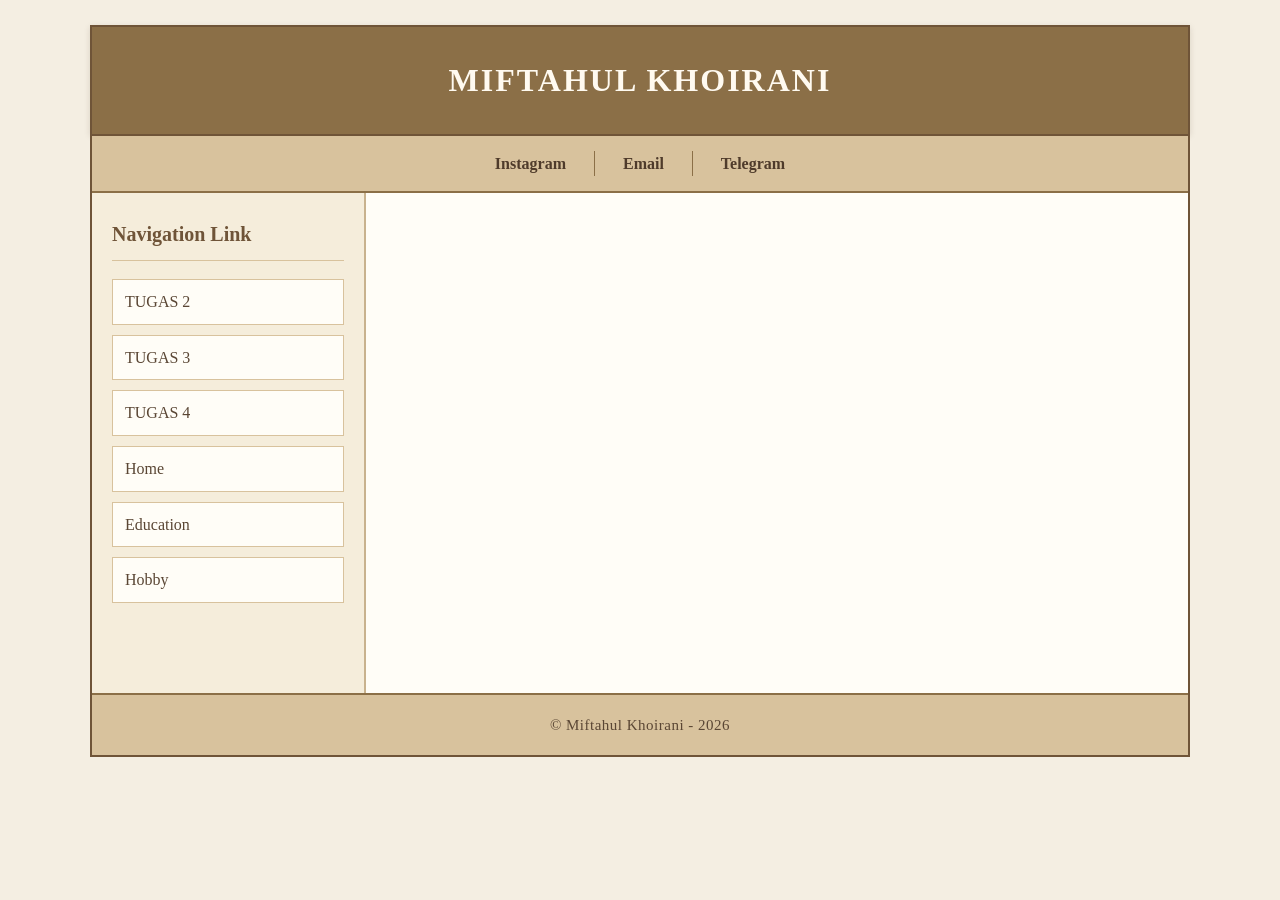
<file: index.html>
<!DOCTYPE html>
<html lang="en">
<head>
    <meta charset="UTF-8">
    <meta name="viewport" content="width=device-width, initial-scale=1.0">
    <title>TUGAS 1 INDIVIDU - PROWEB</title>
    <link rel="stylesheet" href="style.css">
</head>
<body>
    <center>
    <h1 class="header">MIFTAHUL KHOIRANI</h1>
    </center>

    <div class="container">
    <!-- NAVIGATION BAR -->
    <div class="container-navbar">
        <ul class="ul-navbar">
            <li class="li-navbar"><a href="https://www.instagram.com/khoirani.miftahul?igsi=czl0OXcxdjQyMnRi">Instagram</a></li>
            <li class="li-navbar"><a href="mailto:miftahul008khoirani@gmail.com">Email</a></li>
            <li class="li-navbar"><a href="https://t.me/miftahulkhoirani">Telegram</a></li>
        </ul>
    </div>
    <!-- NAVBAR END -->

    <!-- MAIN AREA -->
<div class="main-area">

    <!-- SIDEBAR -->
    <aside class="sidebar">

        <h3>Navigation Link</h3>

        <ul>
            <li>
                <a href="tugas-individu2.html">TUGAS 2</a>
            </li>
            <li>
                <a href="tugas3.html">TUGAS 3</a>
            </li>
            <li>
                <a href="tugas-bootstrap.html">TUGAS 4</a>
            </li>
            <li>
                <a href="#home">Home</a>
            </li>

            <li>
                <a href="#education">Education</a>
            </li>

            <li>
                <a href="#hobby">Hobby</a>
            </li>
        </ul>

    </aside>
    <!-- SIDEBAR END -->


    <!-- CONTENT -->
    <div class="container-content">

        <!-- HOME -->
        <section id="home" class="content-section">
            <h2>Home</h2>

            <p>
                Saya adalah seorang mahasiswi baru di Universitas Sumatera Utara (USU).
                Saya dikenal dengan pribadi yang cukup tekun dan memiliki rasa ingin tahu
                yang tinggi.
            </p>

            <p>
                Saya memiliki ketertarikan pada dunia Teknologi Informasi (TI) karena
                saya melihat teknologi sebagai bidang yang terus berkembang dan memiliki
                banyak peluang di masa depan. Walaupun saya masih dalam tahap awal
                mempelajari pemrograman, saya memiliki keinginan untuk terus belajar
                dan mengembangkan kemampuan di bidang teknologi.
            </p>
        </section>


        <!-- EDUCATION -->
        <section id="education" class="content-section">
            <h2>Education</h2>

            <p>Pendidikan:</p>

            <ul>
                <li>S1 - Teknologi Informasi (2026-sekarang)</li>
                <li>SMA - MAN Binjai (2023-2026)</li>
                <li>SMP - MTsN Binjai (2020-2023)</li>
                <li>SD - SDN 020267 (2014-2020)</li>
            </ul>
        </section>


        <!-- HOBBY -->
        <section id="hobby" class="content-section">
            <h2>Hobby</h2>

            <p>Hobby saya adalah:</p>

            <ul>
                <li>Memasak</li>
                <li>Bersepeda</li>
            </ul>
        </section>

    </div>
    <!-- CONTENT END -->

</div>
<!-- MAIN AREA END -->

    <!-- FOOTER -->
     <div class="container-footer">
        <h4 class="h1-footer">&copy; Miftahul Khoirani - 2026</h4>
    </div>
     <!-- FOOTER END   -->
    </div>
</body>
</html>
</file>
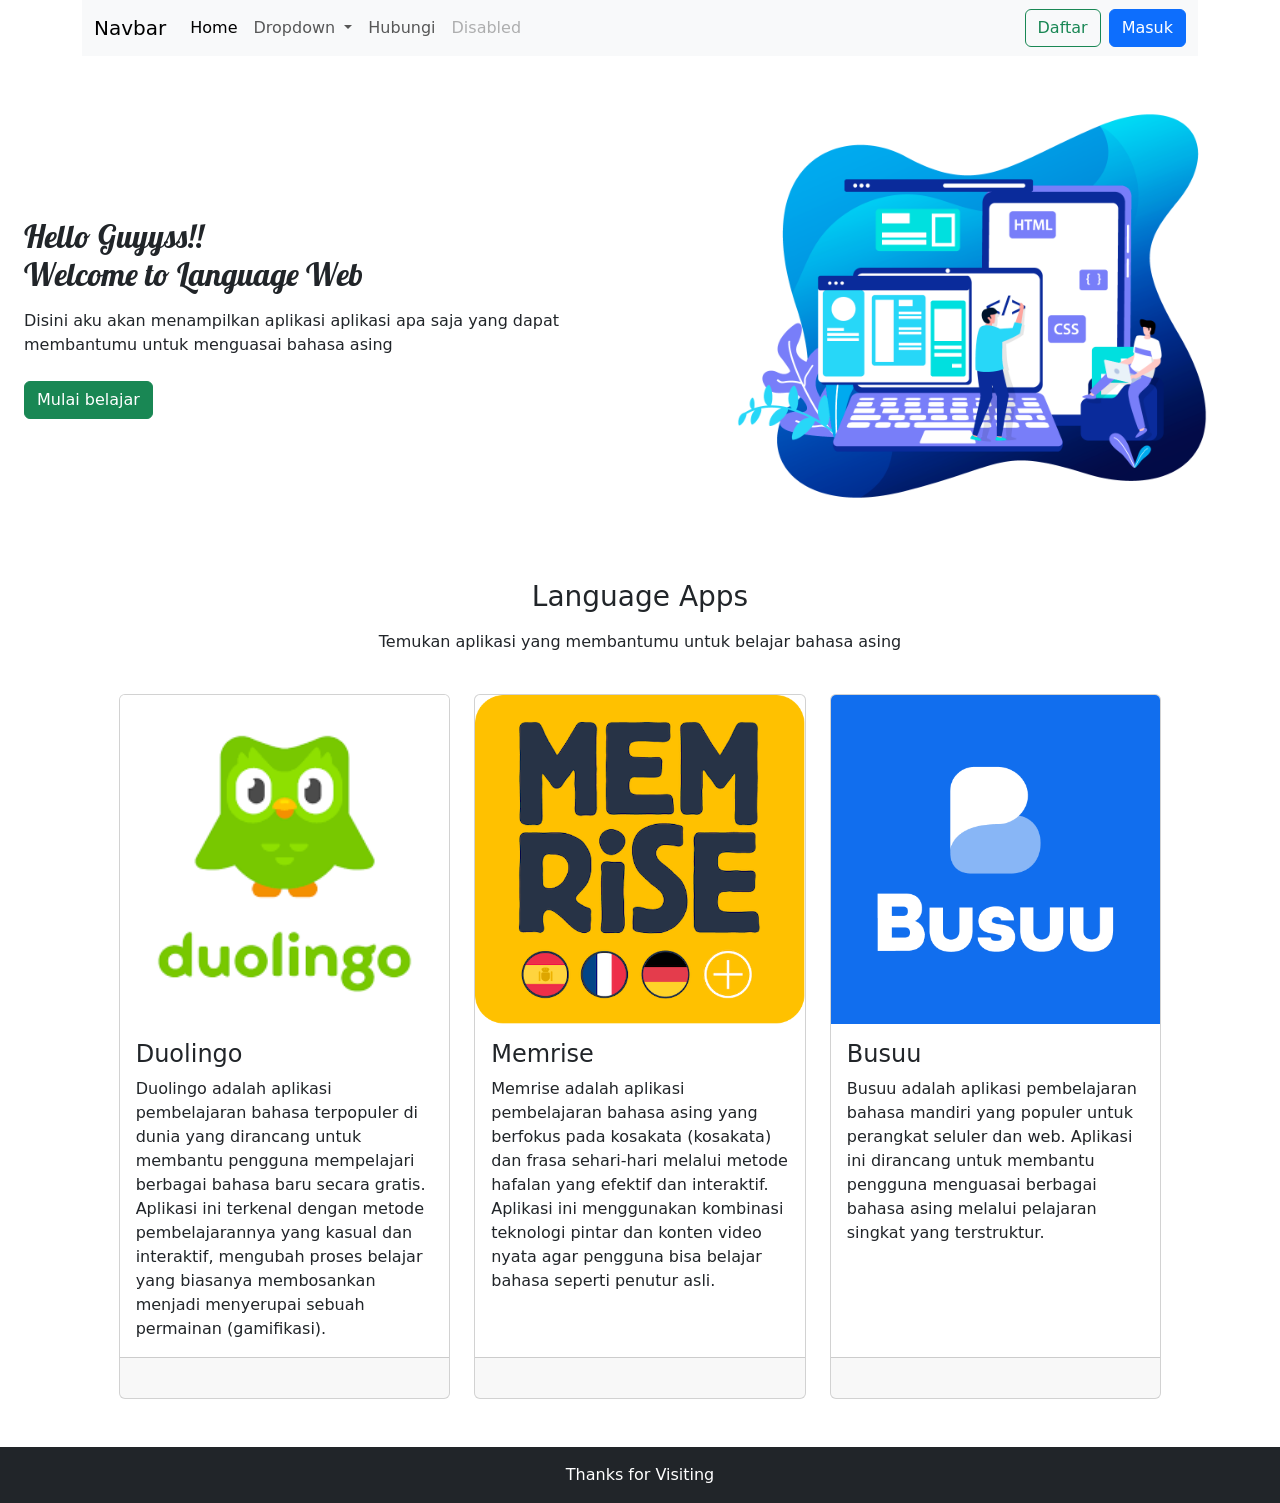
<file: tugas-bootstrap.html>
<!DOCTYPE html>
<html lang="en">
<head>
    <meta charset="UTF-8">
    <meta name="viewport" content="width=device-width, initial-scale=1.0">
    <title>Tugas Bootstrap</title>
    <link rel="stylesheet" href="bootstrap.css">
</head>
<style>
@import url('https://fonts.googleapis.com/css2?family=Lobster&display=swap');

.lobster-regular {
  font-family: "Lobster", sans-serif;
  font-weight: 400;
  font-style: normal;
}

.container-footer {
    background-color: #444844;
    border-top: solid #050505;
    padding: 18px;
    text-align: center;
}

.h1-footer {
    color: putih;
    font-size: 15px;
    letter-spacing: 0.5px;
}

</style>
<body>
    <!-- navbar -->
    <div class="container">
        <nav class="navbar navbar-expand-lg bg-body-tertiary">
            <div class="container-fluid">
                <a class="navbar-brand" href="#">Navbar</a>
                <button class="navbar-toggler" type="button" data-bs-toggle="collapse" data-bs-target="#navbarSupportedContent" aria-controls="navbarSupportedContent" aria-expanded="false" aria-label="Toggle navigation">
                    <span class="navbar-toggler-icon"></span>
                </button>
                <div class="collapse navbar-collapse" id="navbarSupportedContent">
                    <ul class="navbar-nav me-auto mb-2 mb-lg-0">
                        <li class="nav-item">
                            <a class="nav-link active" aria-current="page" href="#home">Home</a>
                        </li>
                        <li class="nav-item dropdown">
                            <a class="nav-link dropdown-toggle" href="#" role="button" data-bs-toggle="dropdown" aria-expanded="false">
                                Dropdown
                            </a>
                            <ul class="dropdown-menu">
                                <li><a class="dropdown-item" href="#duolingo">Duolingo</a></li>
                                <li><a class="dropdown-item" href="#memrise">Memrise</a></li>
                                <li><a class="dropdown-item" href="#busuu">Busuu</a></li>
                                <li><hr class="dropdown-divider"></li>
                                <li><a class="dropdown-item" href="index.html">Tugas 1</a></li>
                                <li><a class="dropdown-item" href="tugas-individu2.html">Tugas 2</a></li>
                                <li><a class="dropdown-item" href="tugas3.html">Tugas 3</a></li>
                            </ul>
                        </li>
                        <li class="nav-item">
                            <a class="nav-link" href="https://wa.me/628385568167">Hubungi</a>
                        </li>
                        <li class="nav-item">
                            <a class="nav-link disabled" aria-disabled="true">Disabled</a>
                        </li>
                    </ul>
                    <button type="button" class="btn btn-outline-success me-2">Daftar</button>
                    <button type="button" class="btn btn-primary">Masuk</button>
                </div>
            </div>
        </nav>
    </div>

    <section id="home">
        <div class="row">
            <div class="col align-self-center container ms-4 mt-4 ">
                <h2 style="font-family: lobster;">Hello Guyyss!! <br> Welcome to Language Web</h2>
                <p class="mt-3 mb-4">Disini aku akan menampilkan aplikasi aplikasi apa saja yang dapat membantumu untuk menguasai bahasa asing</p>
                <a href="#" class="btn btn-success">Mulai belajar</a>
            </div>
            <div class="col d-none d-md-block d-lg-block d-xl-block d-flex justify-content-center" text-align: center;>
                <img src="gambar/ilustrasi.png" alt="" width="500" class="img-fluid d-block mx-auto">
            </div>
        </div>
    </section>

    <section>
        <div class="col align-self-center">
            <br><h3><center>Language Apps</center></h3>
            <p><center>Temukan aplikasi yang membantumu untuk belajar bahasa asing</center></p><br>
        </div>
    </section>

    <section>
        <div class="row row-cols-1 row-cols-md-3 g-4 col-md-10 mx-auto">
            <div class="col">
                <div class="card h-100">
                    <img src="gambar/duolingo.png" class="card-img-top" alt="...">
                    <div class="card-body">
                        <h4 class="card-title" id="duolingo">Duolingo</h4>
                        <p class="card-text"> Duolingo adalah aplikasi pembelajaran bahasa terpopuler di dunia yang dirancang untuk membantu pengguna mempelajari berbagai bahasa baru secara gratis. Aplikasi ini terkenal dengan metode pembelajarannya yang kasual dan interaktif, mengubah proses belajar yang biasanya membosankan menjadi menyerupai sebuah permainan (gamifikasi).</p>
                    </div>
                    <div class="card-footer">
                        <small class="text-body-secondary"><br></small>
                    </div>
                </div>
            </div>
            <div class="col">
                <div class="card h-100">
                    <img src="gambar/memrise.png" class="card-img-top" alt="...">
                    <div class="card-body">
                        <h4 class="card-title" id="memrise">Memrise</h4>
                        <p class="card-text">Memrise adalah aplikasi pembelajaran bahasa asing yang berfokus pada kosakata (kosakata) dan frasa sehari-hari melalui metode hafalan yang efektif dan interaktif. Aplikasi ini menggunakan kombinasi teknologi pintar dan konten video nyata agar pengguna bisa belajar bahasa seperti penutur asli.</p>
                    </div>
                    <div class="card-footer">
                        <small class="text-body-secondary"><br></small>
                    </div>
                </div>
            </div>
            <div class="col">
                <div class="card h-100">
                        <img src="gambar/busuu.png" class="card-img-top" alt="...">
                    <div class="card-body">
                        <h4 class="card-title" id="busuu">Busuu</h4>
                        <p class="card-text">Busuu adalah aplikasi pembelajaran bahasa mandiri yang populer untuk perangkat seluler dan web. Aplikasi ini dirancang untuk membantu pengguna menguasai berbagai bahasa asing melalui pelajaran singkat yang terstruktur.</p>
                    </div>
                    <div class="card-footer">
                        <small class="text-body-secondary"><br></small>
                    </div>
                </div>
            </div>
        </div>
    </section>
    <br><br>
    <footer>
        <div class="text-bg-dark p-3"><center>Thanks for Visiting</center></div>
    </footer>

    <script src="js/bootstrap.bundle.js"></script>

</body>
</html>
</file>
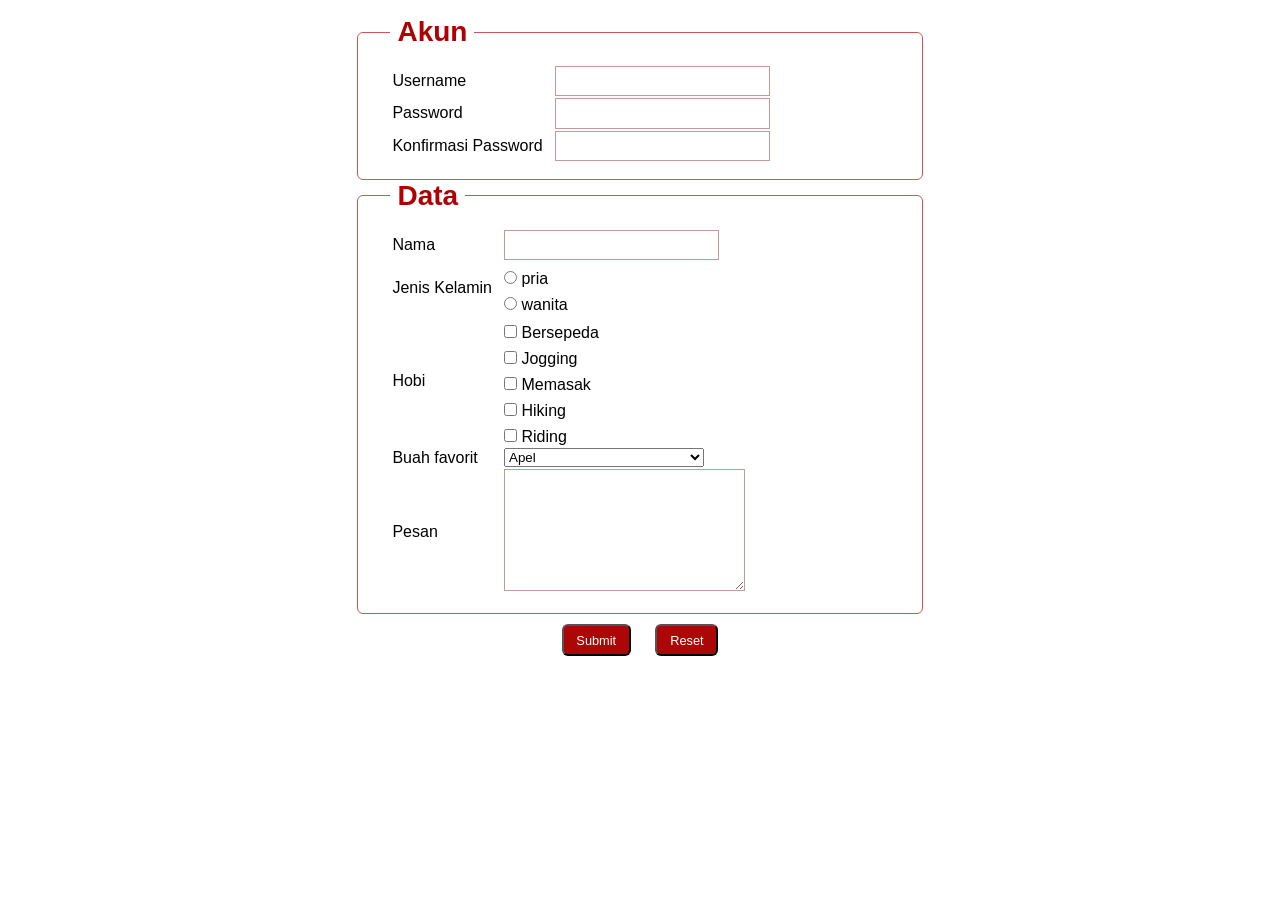
<file: tugas-individu2.html>
<!doctype html>
<html lang="en">
  <head>
    <meta charset="UTF-8" />
    <meta name="viewport" content="width=device-width, initial-scale=1.0" />
    <title>Tugas Individu 2</title>
    <link rel="stylesheet" href="tugas-individu2.css" />
  </head>
  <body>
    <form action="#">
      <fieldset>
        <legend><b>Akun</b></legend>
        <table>
          <tr>
            <td><label for="name">Username</label></td>
            <td><input type="text" id="name" /></td>
          </tr>
          <tr>
            <td><label for="password">Password</label></td>
            <td><input type="password" id="password" /></td>
          </tr>
          <tr>
            <td>
              <label for="konfirmasi password">Konfirmasi Password</label>
            </td>
            <td><input type="password" id="konfirmasi password" /></td>
          </tr>
        </table>
      </fieldset>
      <fieldset>
        <legend><b>Data</b></legend>
        <table>
          <tr>
            <td><label for="name">Nama </label></td>
            <td><input type="text" id="name" name="name" /></td>
          </tr>
          <tr>
            <td>Jenis Kelamin</td>
            <td class="checks">
              <input type="radio" id="male" name="gender" value="male" />
              <label for="male">pria</label>
              <br />
              <input type="radio" id="female" name="gender" value="female" />
              <label for="female">wanita</label>
            </td>
          </tr>
          <tr>
            <td>Hobi</td>
            <td class="checks">
              <input type="checkbox" name="bersepeda" id="bersepeda" />
              <label for="bersepeda">Bersepeda</label>
              <br />
              <input type="checkbox" name="jogging" id="jogging" />
              <label for="jogging">Jogging</label>
              <br />
              <input type="checkbox" name="memasak" id="memasak" />
              <label for="memasak">Memasak</label>
              <br />
              <input type="checkbox" name="hiking" id="hiking" />
              <label for="hiking">Hiking</label>
              <br />
              <input type="checkbox" name="riding" id="riding" />
              <label for="riding">Riding</label>
            </td>
          </tr>
          <tr>
            <td>Buah favorit</td>
            <td>
              <label for="buah"></label>
              <select id="buah" name="buah">
                <option value="apel">Apel</option>
                <option value="jeruk">Jeruk</option>
                <option value="mangga">Mangga</option>
                <option value="alpukat">Alpukat</option>
                <option value="semangka">Semangka</option>
              </select>
            </td>
          </tr>
          <tr>
            <td><label for="pesan">Pesan</label></td>
            <td>
              <textarea
                name="textarea"
                id="pesan"
                rows="4"
                cols="10"
              ></textarea>
            </td>
          </tr>
        </table>
      </fieldset>
      <div class="button-group">
        <button type="submit" name="btn-submit" class="submit-button">
          Submit
        </button>
        <button type="reset" name="btn-reset" class="reset-button">
          Reset
        </button>
      </div>
    </form>
  </body>
</html>
</file>
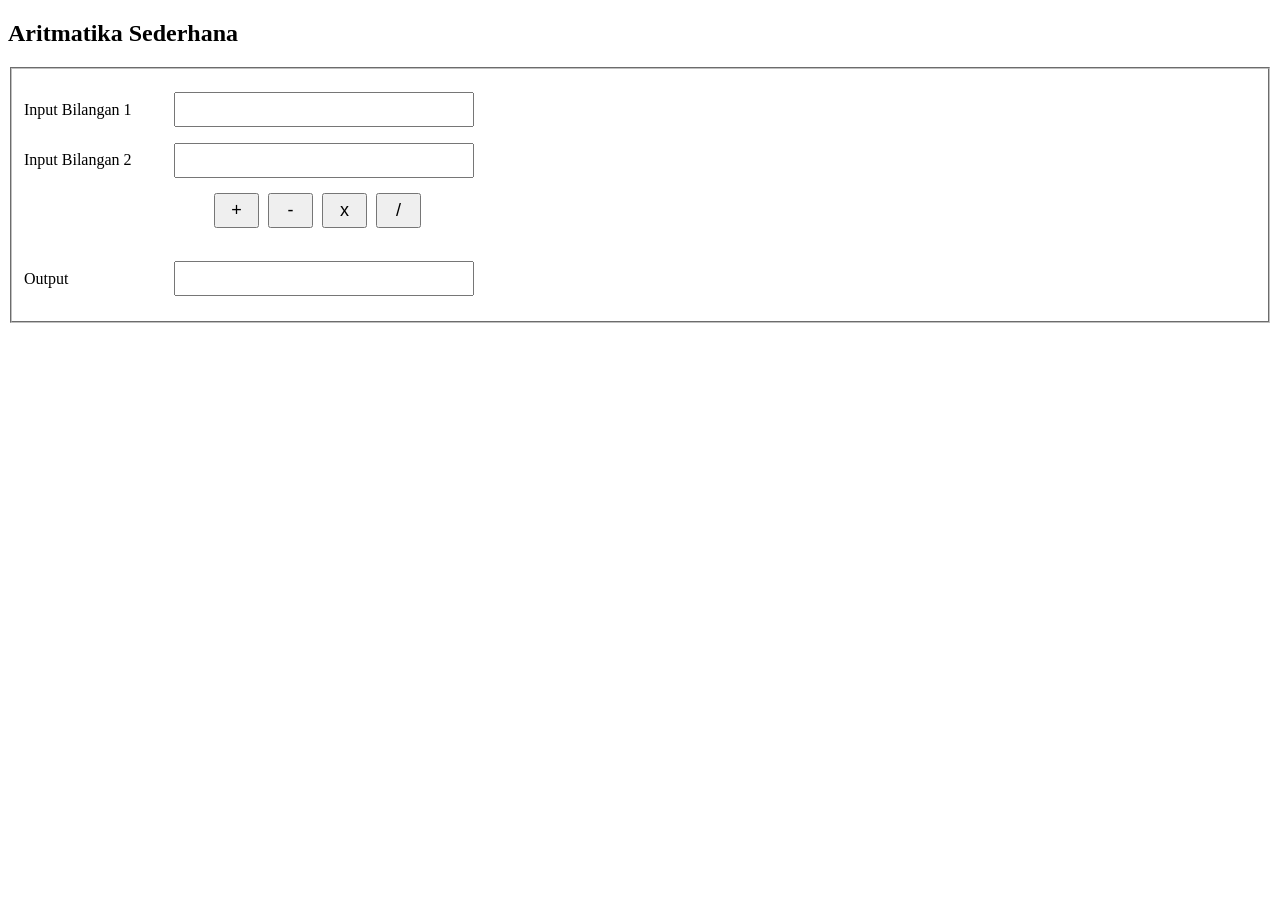
<file: tugas3.html>
<!DOCTYPE html>
<html lang="en">
<head>
    <meta charset="UTF-8">
    <meta name="viewport" content="width=device-width, initial-scale=1.0">
    <title>Aritmatika Sederhana</title>
</head>
<style>
    .baris {
            display: flex;
            align-items: center;
            margin-bottom: 15px;
        }

        .baris label {
            width: 150px;
        }

        input {
            width: 300px;
            padding: 8px;
            box-sizing: border-box;
        }

     .tombol {
            margin-left: 190px;
            margin-bottom: 15px;
        }

        button {
            width: 45px;
            height: 35px;
            margin-right: 5px;
            font-size: 18px;
            cursor: pointer;
        }
          
</style>
<body>
    <h2>Aritmatika Sederhana</h2>

    <fieldset>
    <br>
    <div class="baris">
    <label for="bilangan1">Input Bilangan 1</label>
    <input type="number" id="bilangan1">
    </div>
    <div class="baris">
    <label for="bilangan2">Input Bilangan 2</label>
    <input type="number" id="bilangan2">
    <br><br>
    </div>
    <div class="tombol">
    <button onclick="hitung('+')">+</button>
    <button onclick="hitung('-')">-</button>
    <button onclick="hitung('*')">x</button>
    <button onclick="hitung('/')">/</button>
    <br><br>
    </div>
    <div class="baris">
    <label for="hasil">Output</label>
    <input type="text" id="hasil">
    </div>
    <script>
        function hitung(operator) {
            // mengambil nilai dari input bilangan1 dan bilangan2
            let bilangan1 = parseFloat(document.getElementById("bilangan1").value)
            let bilangan2 = parseFloat(document.getElementById("bilangan2").value)
            
            let hasil 
                if (operator=="+") {
                    hasil = bilangan1 + bilangan2
                }
                else if (operator=="-") {
                    hasil = bilangan1 - bilangan2
                }
                else if (operator=="*") {
                    hasil = bilangan1 * bilangan2
                }
                else if (operator=="/") {
                    hasil = bilangan1 / bilangan2
                }
            // menampilkan hasil output 
            document.getElementById("hasil").value = hasil
        }
    </script>
    </fieldset>
</body>
</html>
</file>
<file: style.css>
/* ==============================
   RESET
   ============================== */

* {
    margin: 0;
    padding: 0;
    box-sizing: border-box;
}

body {
    background-color: #f4eee2;
    font-family: Georgia, "Times New Roman", serif;
    color: #4f3b2b;
    line-height: 1.6;
}


/* ==============================
   HEADER
   ============================== */

.header {
    background-color: #8b6f47;
    color: #fffaf0;

    width: 90%;
    max-width: 1100px;

    margin: 25px auto 0;
    padding: 28px 20px;

    border: 2px solid #6f5438;
    border-bottom: none;

    font-size: 32px;
    letter-spacing: 2px;

    text-align: center;

    box-shadow: 0 2px 6px rgba(70, 50, 30, 0.15);
}


/* ==============================
   CONTAINER UTAMA
   ============================== */

.container {
    width: 90%;
    max-width: 1100px;

    margin: 0 auto;

    background-color: #fffdf7;

    border: 2px solid #6f5438;
}


/* ==============================
   MAIN MENU / NAVBAR
   ============================== */

.container-navbar {
    width: 100%;
    background-color: #d8c29d;

    border-bottom: 2px solid #8b6f47;
}

.ul-navbar {
    list-style-type: none;

    display: flex;
    justify-content: center;
    align-items: center;

    min-height: 55px;
}

.li-navbar {
    display: inline-block;

    padding: 0 28px;

    border-right: 1px solid #8b6f47;
}

.li-navbar:last-child {
    border-right: none;
}

.li-navbar a {
    color: #4f3b2b;

    text-decoration: none;

    font-weight: bold;
    font-size: 16px;

    transition: 0.3s;
}

.li-navbar a:hover {
    color: #fffdf7;
    background-color: #8b6f47;

    padding: 8px 12px;

    border-radius: 3px;
}


/* ==============================
   AREA SIDEBAR + CONTENT
   ============================== */

/*
   Agar sidebar bisa berada di samping
   content, gunakan wrapper .main-area
*/

.main-area {
    display: flex;
    align-items: stretch;

    min-height: 500px;
}


/* ==============================
   SIDEBAR
   ============================== */

.sidebar {
    width: 25%;

    background-color: #f5eddb;

    padding: 25px 20px;

    border-right: 2px solid #c8b28e;
}

.sidebar h3 {
    color: #6f5438;

    font-size: 20px;

    margin-bottom: 18px;

    border-bottom: 1px solid #d8c29d;

    padding-bottom: 10px;
}

.sidebar ul {
    list-style-type: none;
}

.sidebar li {
    margin-bottom: 10px;
}

.sidebar a {
    display: block;

    color: #5a4634;

    text-decoration: none;

    background-color: #fffdf7;

    border: 1px solid #d8c29d;

    padding: 9px 12px;

    transition: 0.3s;
}

.sidebar a:hover {
    background-color: #d8c29d;
    color: #fffdf7;

    padding-left: 18px;
}


/* ==============================
   CONTENT
   ============================== */

.container-content {
    width: 75%;

    background-color: #fffdf7;

    padding: 35px 40px;

    min-height: 500px;
}

.container-content p {
    margin-bottom: 18px;

    text-align: justify;

    font-size: 17px;

    color: #514337;
}


/* ==============================
   FOOTER
   ============================== */

.container-footer {
    background-color: #d8c29d;

    border-top: 2px solid #8b6f47;

    padding: 18px;

    text-align: center;
}

.h1-footer {
    color: #5a4634;

    font-size: 15px;

    font-weight: normal;

    letter-spacing: 0.5px;
}


/* ==============================
   RESPONSIVE / HP
   ============================== */

@media screen and (max-width: 768px) {

    .header {
        width: 95%;

        font-size: 24px;

        padding: 22px 10px;
    }

    .container {
        width: 95%;
    }

    .ul-navbar {
        flex-wrap: wrap;
    }

    .li-navbar {
        padding: 10px 15px;
    }

    .main-area {
        flex-direction: column;
    }

    .sidebar {
        width: 100%;

        border-right: none;
        border-bottom: 2px solid #c8b28e;
    }

    .container-content {
        width: 100%;

        padding: 25px 20px;
    }

    .container-content p {
        font-size: 15px;
    }
}
/* ==============================
   CONTENT SECTION
   ============================== */

.content-section {
    display: none;
}

.content-section:target {
    display: block;
}

.content-section h2 {
    color: #6f5438;

    font-size: 25px;

    margin-bottom: 20px;

    border-bottom: 2px solid #d8c29d;

    padding-bottom: 10px;
}

.content-section ul {
    margin-left: 25px;

    color: #514337;

    font-size: 16px;
}

.content-section li {
    margin-bottom: 8px;
}
</file>
<file: tugas-individu2.css>
* {
  margin: 0;
  padding: 0;
  font-family: "Lato", sans-serif;
}

form {
    margin: 1em;
}

/* Fieldset dan legend */
fieldset {
  margin: 2em 0;
  padding: 1em 2em;
  border: solid 1px #d05454;
  border-radius: 6px;
  min-width: 200px;
}

legend {
  font-size: 1.25em;
  padding: 0 0.25em;
  color: #ae0202;
}

/* Labels */
label {
  display: block;
  margin-top: 1em;
}

.checks label {
  margin-top: 0;
}

label:first-of-type {
  margin-top: 0;
}

/* Input dan textarea  */
input {
  padding: 0.5em;
  border: solid 1px #c39999;
}

input[type="email"],
input[type="text"],
input[type="password"],
select {
  width: 15em;
  margin-left: 10px;
}

textarea {
  min-height: 8em;
  min-width: 100%;
  padding: 0.5em;
  border: solid 1px #c39999;
  margin-left: 10px;
}

/* radio buttons and checkboxes */
.checks {
  margin-bottom: 1em;
}

.checks p {
  margin-bottom: 0;
}

input[type="radio"],
input[type="checkbox"] {
  margin-left: 10px;
}

.button-group {
    text-align: center;
    justify-content: center;

}

button {
  padding: 0.5em 1em;
  margin: 10px;
  border-radius: 6px;
  background-color: #ad0606;
  color: #fff;
  font-family: "Lato", sans-serif;
  font-size: 0.8em;
}

/* Large screen rules */
@media screen and (min-width: 430px) {
  legend {
    font-size: 1.75em;
  }

  fieldset {
    width: 40%;
    min-width: 320px;
    margin: auto;
  }

  .checks label {
    display: inline-block;
    padding-top: 0.5em;
    margin-top: 0;
    margin-right: 0.5em;
  }
}
</file>
